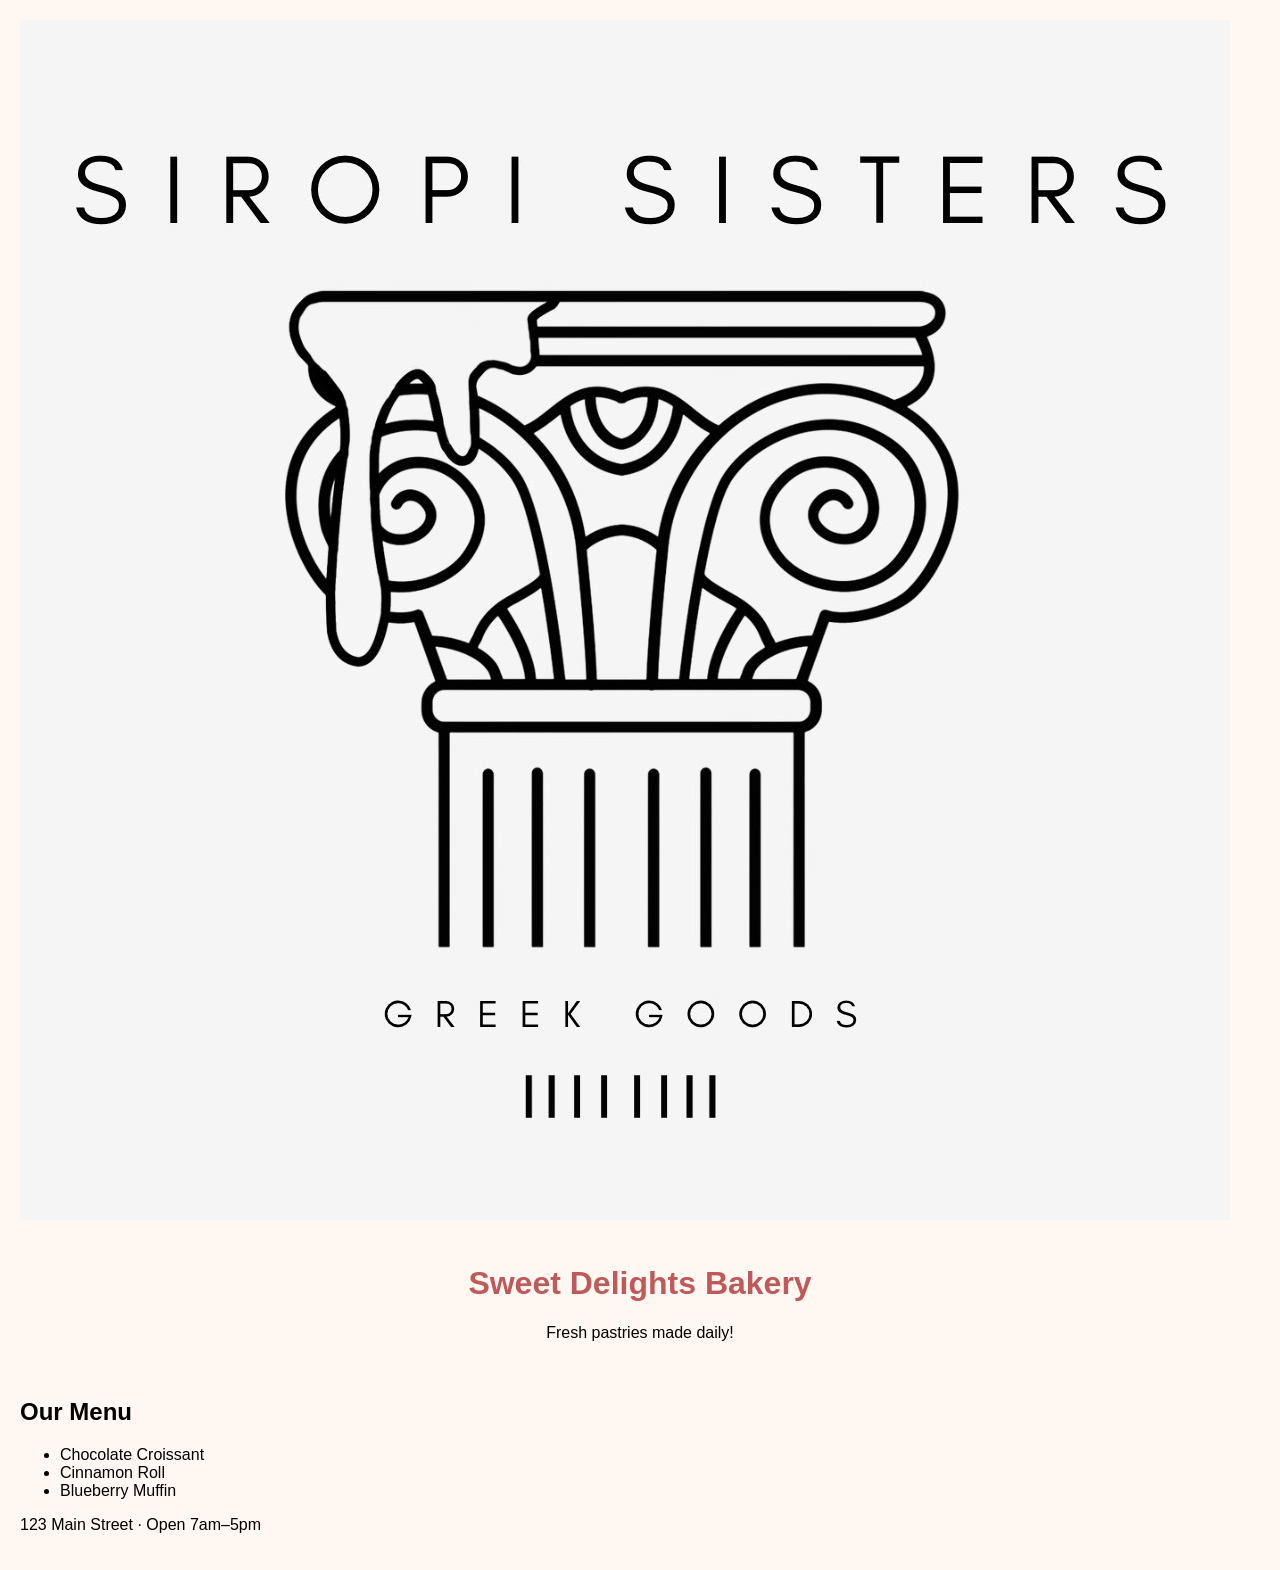
<file: index.html>
<!DOCTYPE html>
<html>
  <img src="images/logo.jpg.JPEG" alt="Logo">
<head>
  <title>Sweet Delights Bakery</title>
  <link rel="stylesheet" href="style.css">
</head>
<body>
  <header>
    <h1>Sweet Delights Bakery</h1>
    <p>Fresh pastries made daily!</p>
  </header>

  <section>
    <h2>Our Menu</h2>
    <ul>
      <li>Chocolate Croissant</li>
      <li>Cinnamon Roll</li>
      <li>Blueberry Muffin</li>
    </ul>
  </section>

  <footer>
    <p>123 Main Street · Open 7am–5pm</p>
  </footer>
</body>
</html>
</file>
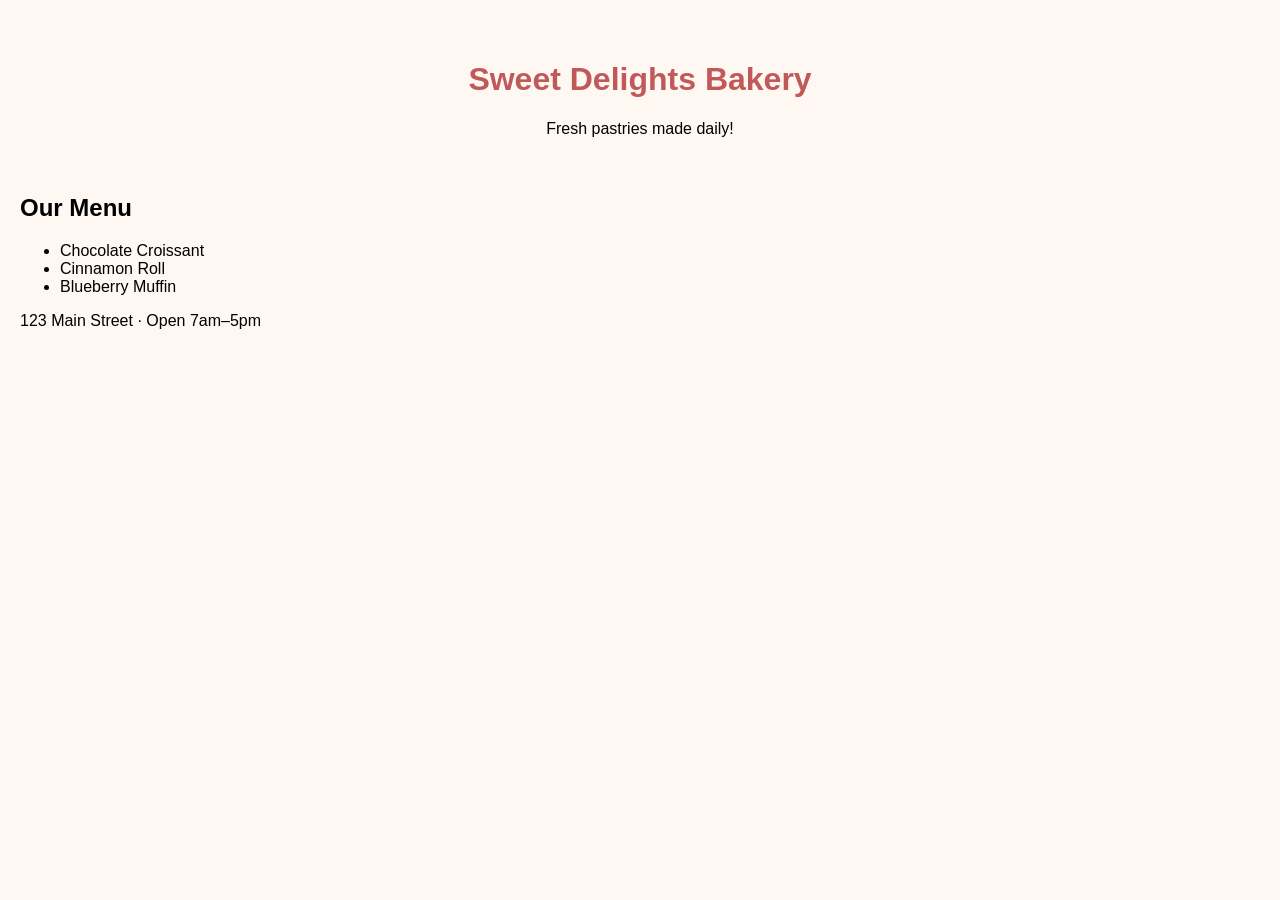
<file: my-bakery-website/index.html>
<!DOCTYPE html>
<html>
<head>
  <title>Sweet Delights Bakery</title>
  <link rel="stylesheet" href="style.css">
</head>
<body>
  <header>
    <h1>Sweet Delights Bakery</h1>
    <p>Fresh pastries made daily!</p>
  </header>

  <section>
    <h2>Our Menu</h2>
    <ul>
      <li>Chocolate Croissant</li>
      <li>Cinnamon Roll</li>
      <li>Blueberry Muffin</li>
    </ul>
  </section>

  <footer>
    <p>123 Main Street · Open 7am–5pm</p>
  </footer>
</body>
</html>
</file>
<file: style.css>
body {
  font-family: Arial;
  margin: 0;
  padding: 20px;
  background-color: #fff7f2;
}

header {
  text-align: center;
  padding: 20px;
}

h1 {
  color: #c05a5a;
}
</file>
<file: my-bakery-website/style.css>
body {
  font-family: Arial;
  margin: 0;
  padding: 20px;
  background-color: #fff7f2;
}

header {
  text-align: center;
  padding: 20px;
}

h1 {
  color: #c05a5a;
}
</file>
